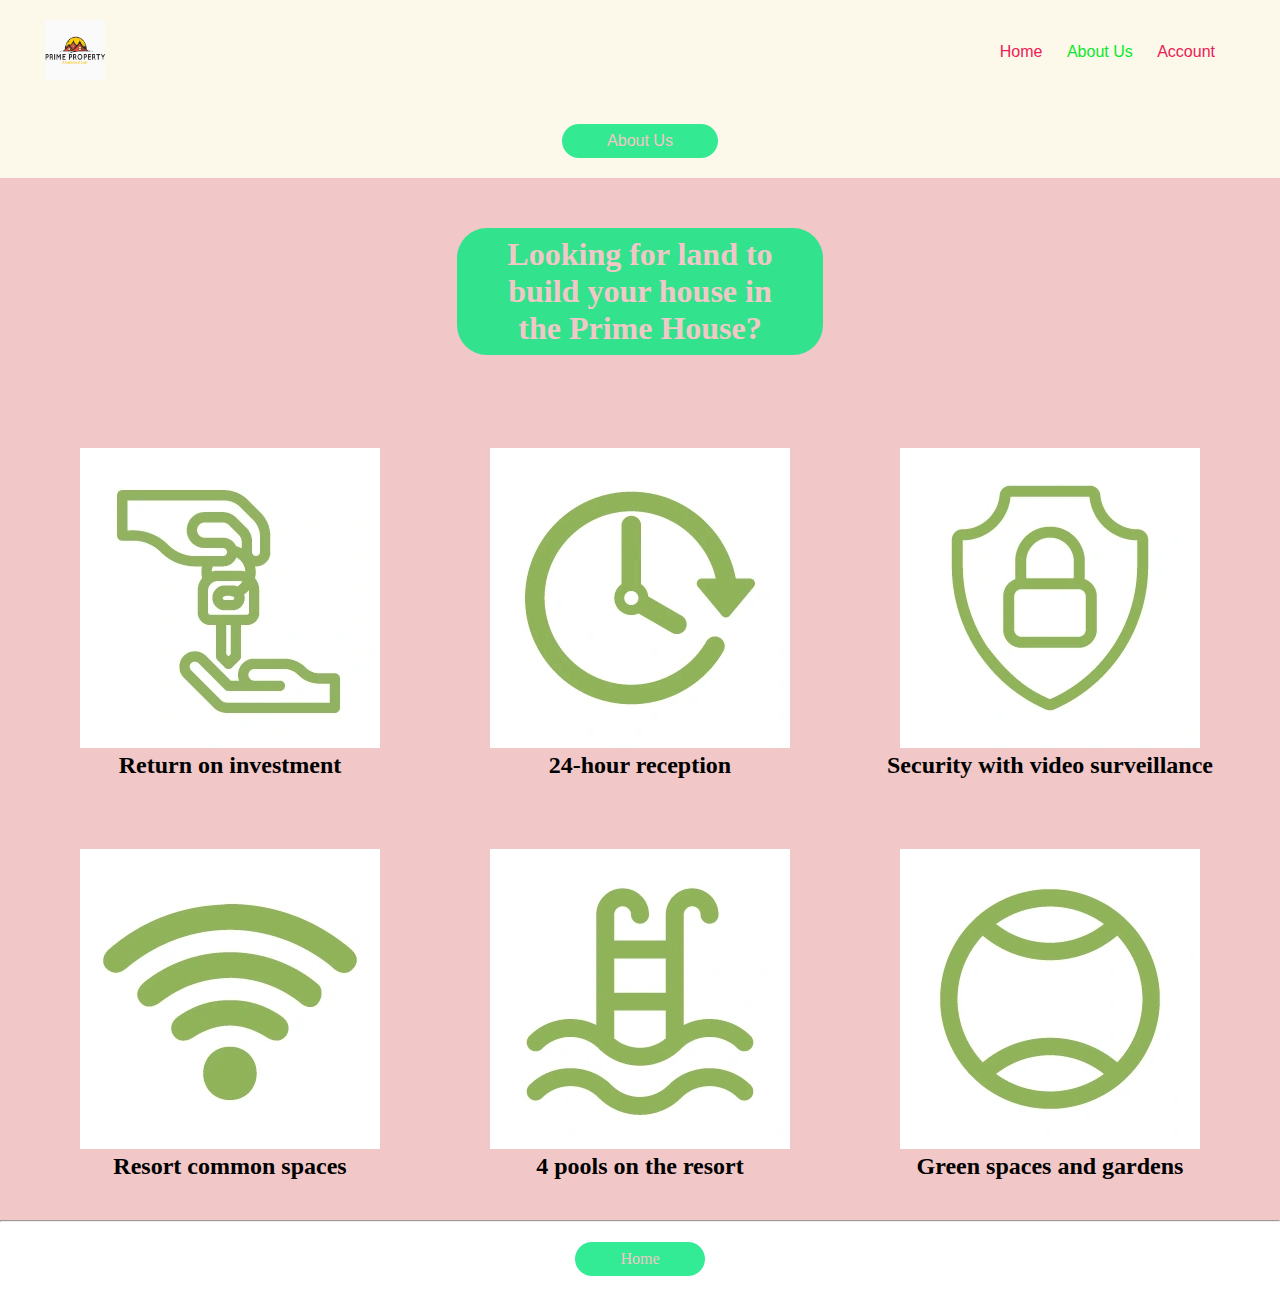
<file: simran/aboutus.html>
<!DOCTYPE html>
<html lang="en">
<head>
    <meta charset="UTF-8">
    <meta http-equiv="X-UA-Compatible" content="IE=edge">
    <meta name="viewport" content="width=device-width, initial-scale=1.0">
    <title>Explore</title>
    <link rel="stylesheet" href="about.css">
</head>
<body>
    <div class="header">
        <div class="container">
            <div class="navbar">
            <div class="logo">
                <img src="logo.jpg" width="60px" height="60px">
            </div>
            <nav>
                <ul>
                    <li><a href="HOME.html">Home</a></li>
                    <li><a class="stay">About Us</a></li>
                    <li><a href="form.html">Account</a></li>
                </ul>
            </nav>
            </div>
        </div>
        <center>
            <p class="btn">About Us</p>
        </center>
    </div>
    <div class="small-container">
        <div class="row">
            <div class="col-4">
                <center>
                   <h1 class="btn1">Looking for land to build your house in the Prime House?</h1>
                </center>           
            </div>
            
        </div>
        <div class="row">
            <div class="col-4">
                <center>
                    <img src="1a.webp" alt="img1">
                    <h2>Return on investment</h2>
                </center>           
            </div>
            <div class="col-4">
                <center>
                    <img src="2a.webp" alt="img2">
                    <h2>24-hour reception</h2>
                </center>
            </div>
            <div class="col-4">
                <center>
                    <img src="3a.webp" alt="img3">
                    <h2>Security with video surveillance</h2>
                </center>
            </div>
        </div>
        <div class="row">
            <div class="col-4">
                <center>
                    <img src="4a.webp" alt="img4">
                    <h2>Resort common spaces</h2>
                </center>           
            </div>
            <div class="col-4">
                <center>
                   <img src="6a.webp" alt="img5">
                   <h2>4 pools on the resort</h2>
                </center>
            </div>
            <div class="col-4">
                <center>
                    <img src="7a.webp" alt="img6">
                    <h2>Green spaces and gardens</h2>
                </center>
            </div>
        </div>
    </div>    
    <div class="end">
        <hr>
        <center>
            <a href="HOME.html" class="btn1">Home</a>
        </center>
    </div>
</body>
</html>
</file>
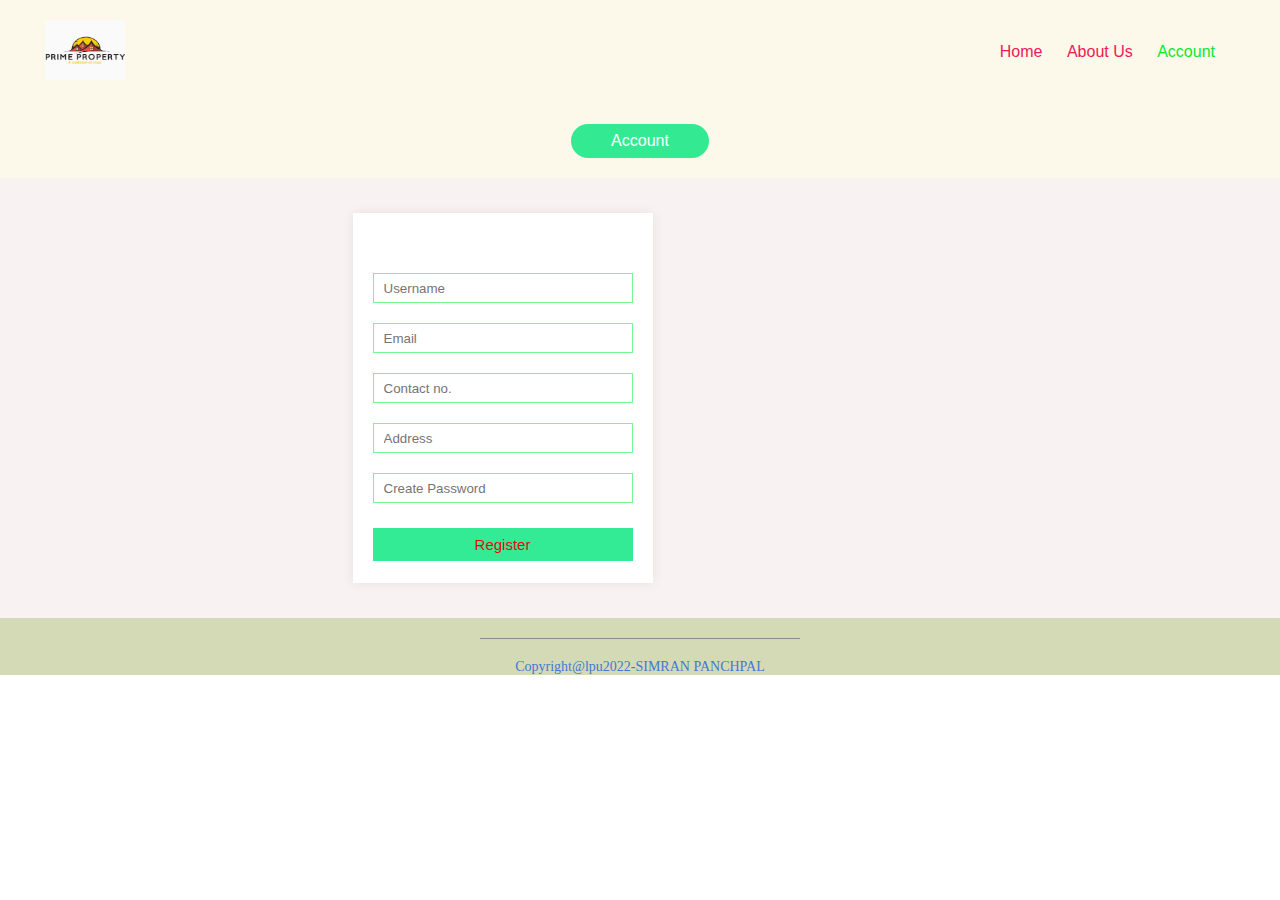
<file: simran/form.html>
<!DOCTYPE html>
<html lang="en">
<head>
    <meta charset="UTF-8">
    <meta http-equiv="X-UA-Compatible" content="IE=edge">
    <meta name="viewport" content="width=device-width, initial-scale=1.0">
    <title>LOGIN CREDENTIALS</title>
    <link rel="stylesheet" href="FORM.css">
</head>
<body>
    <div class="header">
        <div class="container">
            <div class="navbar">
            <div class="logo">
                <img src="logo.jpg".png" width="80px" height="60">
            </div>
            <nav>
                <ul>
                    <li><a href="HOME.html">Home</a></li>
                    <li><a href="aboutus.html">About Us</a></li>
                    <li><a target="_self" class="stay">Account</a></li>
                </ul>
            </nav>
            </div>
        </div>
        <center>
            <a class="btn11">Account</a>
        </center>
    </div>   
<!---------------login---------------> 
<div class="account-page">
    <div class="container">
        <div class="row10">
            <div class="col-2">
                <div class="form-container">
                    <div class="form-btn">
                        <center>
                        </div>
                    <form id="RegForm">
                        <input type="text" placeholder="Username">
                        <input type="email" placeholder="Email">
                        <input type="number" placeholder="Contact no.">
                        <input type="text" placeholder="Address">
                        <input type="password" placeholder="Create Password">
                        <button type="submit" class="btn">Register</button>
                    </form>
                </div></center>
            </div>
        </div>
    </div>
</div>

<!-------------footer-------------->    
<div class="footer">
    <div class="row">

        <div class="footer-col-4">
            <center><hr>
    <p class="copyright">Copyright@lpu2022-SIMRAN PANCHPAL</p></center >      
</div>    
</body>
</html>
</file>
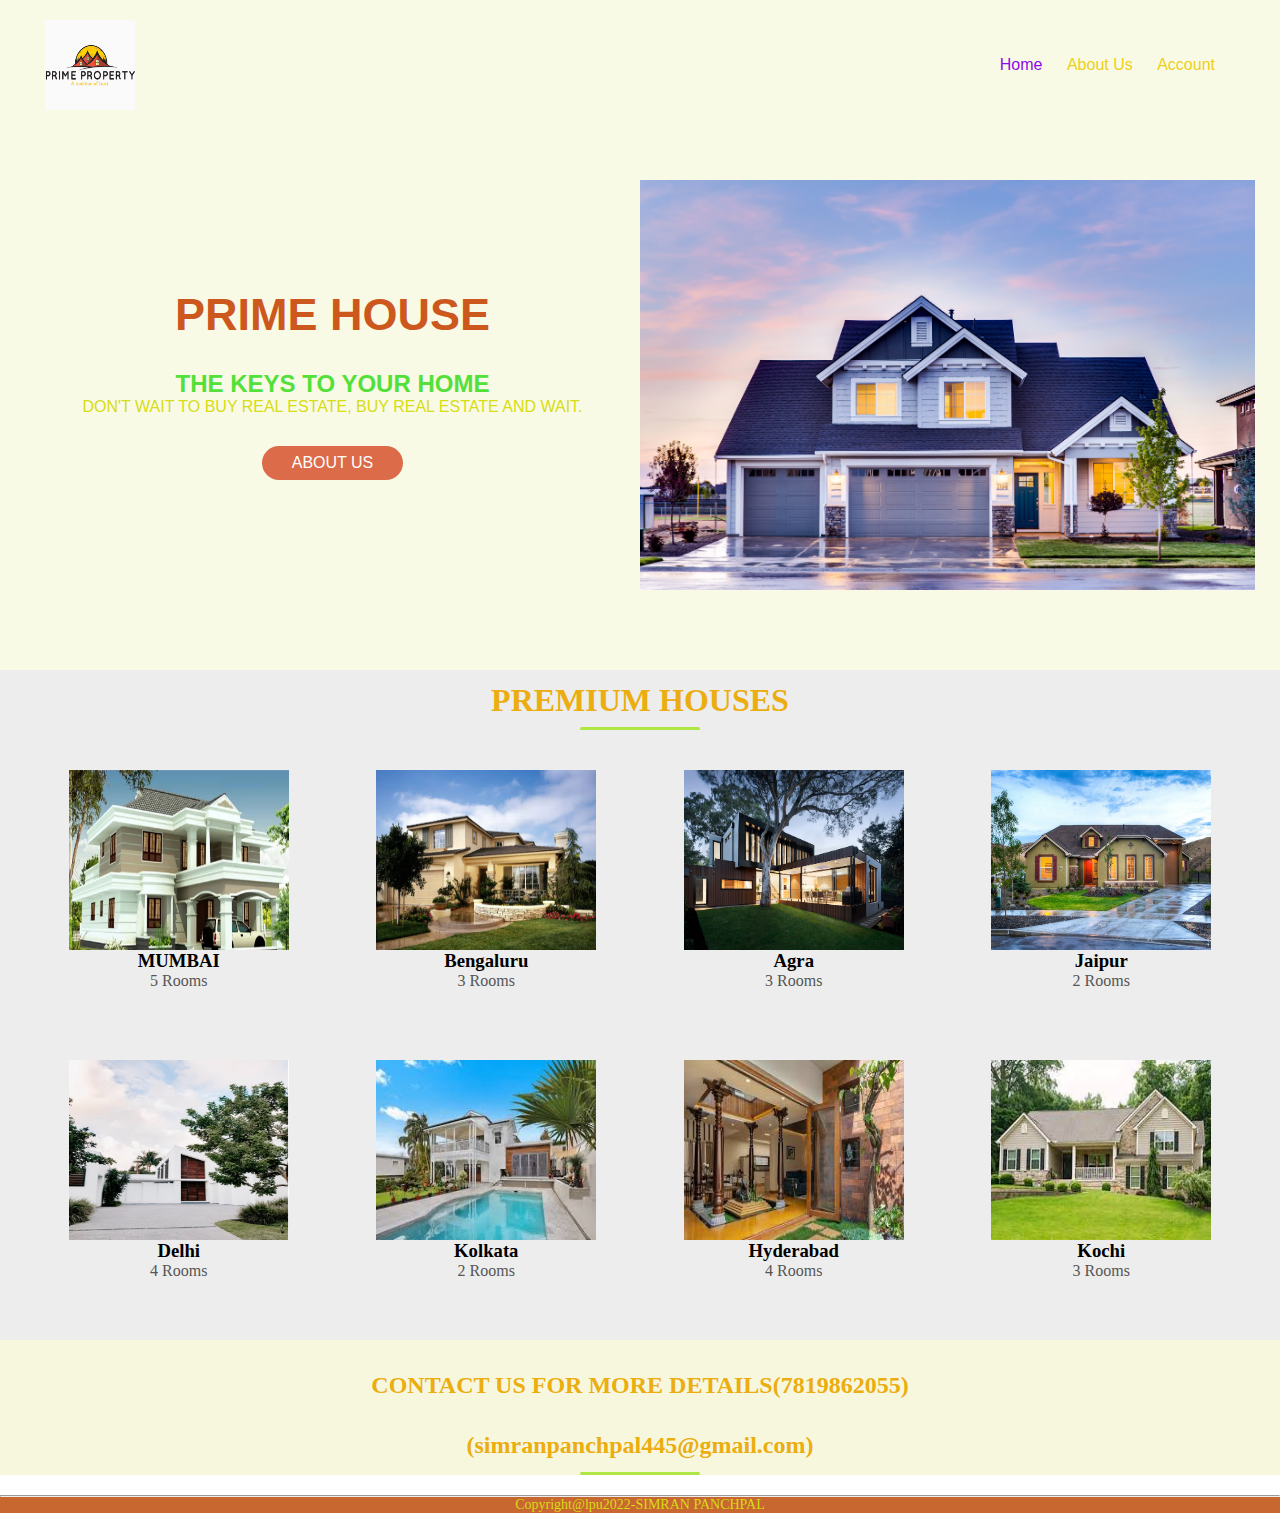
<file: simran/home.html>
<html lang="en">
<head>
    <meta charset="UTF-8">
    <meta http-equiv="X-UA-Compatible" content="IE=edge">
    <meta name="viewport" content="width=device-width, initial-scale=1.0">
    <title>PROPERTY WEBSITE</title>
    <link rel="stylesheet" href="home.css">
</head>
<body>
    <div class="header">
    <div class="container">
        <div class="navbar">
        <div class="logo">
            <img src="logo.jpg" width="90px" height="90px">
        </div>
        <nav>
            <ul>
                <li><a class="stay">Home</a></li>
                <li><a href="aboutus.html">About Us</a></li>
                <li><a href="form.html">Account</a></li>
            </ul>
        </nav>
    </div>
    <div class="row">
        <div class="col-2">
            <center><h1>PRIME HOUSE</h1>
            <h2>THE KEYS TO YOUR HOME</h2>
            <p>DON'T WAIT TO BUY REAL ESTATE, BUY REAL ESTATE AND WAIT. </p>
            <a href="aboutus.html" target="_self" class="btn">
                ABOUT US </a>  </center>  
            </div>
            <div class="col-2">
                <img src="property.jpg" height="70%" width="100%">
            </div>
        </div>
        </div>
        </div> 
    <!----------------PREMIUM PROPERTIES-------------->       
        <div class="adjust">
            <pre>
    
                </pre>
        </div>
        <div class="small-container">
            <h1 class="title">PREMIUM HOUSES</h1>
            <div class="row">
                <div class="col-4">
                    <center>
                       <img src="HOME1.png" alt="img"></a>
                        <h3>MUMBAI</h3>
                        <h4>5 Rooms</h4>
                    </center>
                </div>
                <div class="col-4">
                    <center>
                        <img src="HOME2.png" alt="img">
                        <h3>Bengaluru</h3>
                        <h4>3 Rooms</h4>
                    </center>
                </div>
                <div class="col-4">
                    <center>
                        <img src="HOME3.png" alt="image">
                        <h3>Agra</h3>
                        <h4>3 Rooms</h4>
                    </center>           
                </div>
                <div class="col-4">
                    <center>
                  <img src="HOME4.png" alt="image">
                    <h3>Jaipur</h3>
                    <h4>2 Rooms</h4>
                    </center>           
                </div>
            </div>
            <div class="row">
                <div class="col-4">
                    <center>
                        <img src="HOME5.png" alt="img">
                        <h3>Delhi</h3>
                        <h4>4 Rooms</h4>
                    </center>
                </div>
                <div class="col-4">
                    <center>
                       <img src="HOME6.jpeg" alt="img">
                        <h3>Kolkata</h3>
                        <h4>2 Rooms</h4>
                    </center>
                </div>
                <div class="col-4">
                    <center>
                       <img src="HOME7.jpeg" alt="img">
                        <h3>Hyderabad</h3>
                        <h4>4 Rooms</h4>
                    </center>
                </div>
                <div class="col-4">
                    <center>
                       <img src="HOME8.jpeg" alt="img">
                        <h3>Kochi</h3>
                        <h4>3 Rooms</h4>
                    </center>
                </div>
            </div>
        </div>
        <div class="container12">
            <pre>
            </pre>
            <h2 class="title3">CONTACT US FOR MORE DETAILS(7819862055)<br>(simranpanchpal445@gmail.com)</h2>   
            </div> 
            <div class="footer">
                <hr>
                <p class="copyright">Copyright@lpu2022-SIMRAN PANCHPAL</p>        
            </div> 
        </div>   
    </body>
    </html>
</file>
<file: simran/about.css>
*{
    margin: 0;
    padding: 0;
    box-sizing: border-box;
}    
/* body{
    font-family: 'Kanit', sans-serif;
    background-color: rgb(252 248 234);
}   */
.header{
    font-family: 'Kanit', sans-serif;
} 
.navbar{
    display: flex;
    align-items: center;
    padding: 20px;
}
nav{
    flex:1;
    text-align: right;
}
nav ul{
    display: inline-block;
    list-style-type: none;
}
nav ul li{
    display: inline-block;
    margin-right: 20px;
}
a{
    text-decoration: none;
    color: rgb(236, 26, 85);
}
p{
    color: rgb(221, 20, 87);
}
.stay{
    color:rgb(9,233,42);
}
.container{
    max-width: 1300px;
    margin: auto;
    padding-left: 25px;
    padding-right: 25px;
}
.header{
    font-family: 'Kanit', sans-serif;
    background-color: rgb(252, 248, 234);
} 
.btn{
    display: inline-block;
    background: #12e784dc;
    color: #f4c6c6;
    padding: 8px 45px;
    margin: 20px 20px;
    border-radius: 30px;
}
/*------------------------------*/
.small-container{
    background-color: rgb(242, 199, 199);
    max-width: 1300px;
    margin: auto;
    padding-left: 25px;
    padding-right: 25px;
}
.row{
    display: flex;
    align-items: center;
    flex-wrap: wrap;
    justify-content: space-around;
}
.col-4{
    flex-basis: 33%;
    padding-top: 30px;
    min-height: 200px;
    margin-bottom: 40px;
}
.btn1{
    display: inline-block;
    background: #12e784dc;
    color: rgb(242, 199, 199);
    padding: 8px 45px;
    margin: 20px 20px;
    border-radius: 30px;
    transition: background 0.7s;
}
.btn2{
    display: inline-block;
    background: #12e784dc;
    color: #fff;
    padding: 8px 39px;
    margin: 20px 20px;
    border-radius: 30px;
    transition: background 0.7s;
}
.btn1:hover,.btn2:hover{
    background: #e1c408;
}
.end{
    background-color:white;
}
.end hr{
    height: 1px;
    background: rgb(149, 151, 149);
}
</file>
<file: simran/FORM.css>
*{
    margin: 0;
    padding: 0;
    box-sizing: border-box;
}    
/* body{
    font-family: 'Kanit', sans-serif;
    background-color: rgb(252 248 234);
}   */
.header{
    font-family: 'Kanit', sans-serif;
} 
.navbar{
    display: flex;
    align-items: center;
    padding: 20px;
}
nav{
    flex:1;
    text-align: right;
}
nav ul{
    display: inline-block;
    list-style-type: none;
}
nav ul li{
    display: inline-block;
    margin-right: 20px;
}
a{
    text-decoration: none;
    color: rgb(236, 26, 85);
}
p{
    color: rgb(221, 20, 87);
}
.stay{
    color:rgb(9,233,42);
}
.container{
    max-width: 1300px;
    margin: auto;
    padding-left: 25px;
    padding-right: 25px;
}
.header{
    font-family: 'Kanit', sans-serif;
    background-color: rgb(252, 248, 234);
} 
.btn11{
    display: inline-block;
    background: #12e784dc;
    color: #fff;
    padding: 8px 40px;
    margin: 20px 20px;
    border-radius: 30px;
}
/*--------------login------------*/
.account-page{
    padding: 15px 0;
    background-color: rgb(248, 242, 242);
}
.row10{
    display: flex;
    align-items: center;
    flex-wrap: wrap;
    justify-content: space-around;
}
.col-2{
    flex-basis: 50%;
}
.col-2 img{
    width: 320px;
    height: 370px;
    padding-right: 20px;
}
.form-container{
    background: white;
    width:300px;
    height:370px;
    position: relative;
    text-align: center;
    padding: 5px 0;
    margin: 20px;
    box-shadow: 0 0 10px 0px rgba(78, 76, 76, 0.1);
    overflow:hidden;
}
.form-container span{
    font-weight: bold;
    padding: 5px 10px;
    color:#555;
    cursor: pointer;
    width: 100px;
    display: inline-block;
}
.form-btn{
    display:inline-block;
}
.form-container form{
    max-width: 300px;
    padding: 0 20px;
    position: absolute;
    top: 50px;
    transition: transform 0.5s;
}
form input{
    width:100%;
    height: 30px;
    margin: 10px 0;
    padding: 0 10px;
    border: 1px solid rgb(116, 248, 149);
}
form .btn{
    width:100%;
    border: none;
    cursor: pointer;
    margin: 10px 0;
    background: #12e784dc;
    font-size: 15px;
    color: rgb(232, 8, 8);
    padding: 8px 40px;
    margin-top: 15px;
    border-radius: none;
}
form .btn:focus{
    outline: none;
}
#LoginForm{
    left:-300px;
}
#RegForm{
    left:0;
}
form a{
    font-size: 13px;
}
#indicator{
    width: 100px;
    border:none;
    background: #2ff477;
    height: 2px;
    margin-top: 2px;
    transform: translateX(100px);
    transition: transform 0.5s;
}
/*--------------footer-----------*/
.footer{
    background-color: rgb(211, 218, 181);
    color:#4178d6;
    font-size: 14px;
}
.footer p{
    color: #4178d6;
}
.footer h3{
    color:white;
    padding-top: 40px;
    padding-bottom: 6px;
}   
.footer a{
    color: #4178d6;
} 
/* .click{
    color:#4178d6;
}     */
.row{
    display: flex;
    align-items: center;
    flex-wrap: wrap;
    justify-content: space-around;
}
.footer-col-1,.footer-col-2,.footer-col-3,.footer-col-4{
    min-width: 250px;
}
.footer-col-1 img{
    width:80px;
    height: 80px;
    padding: 20px;
    margin-bottom: 20px;
}
.footer-col-1{
    flex-basis: 25%;
    text-align: center;
}
.footer-col-2{
    flex-basis: 25%; /* flex:1 resembles to occupy all space of div*/
    text-align: center;
}
.footer-col-2 img{
    height: 60px;
    width: 80px;
    margin-bottom: 10px;
}
.footer-col-3,.footer-col-4{
    flex-basis: 25%;
    text-align: center;
}
ul{
    list-style-type: none;
}
.footer hr{
    border: none;
    background: #8b8989;
    height: 1px;
    margin: 20px 0;
}
.copyright{
    text-align: center;
    padding-bottom: 15px;
}
</file>
<file: simran/home.css>
*{
    margin: 0;
    padding: 0;
    box-sizing: border-box;
}    
/* body{
    font-family: 'Kanit', sans-serif;
    background-color: rgb(252 248 234);
}   */
.navbar{
    display: flex;
    align-items: center;
    padding: 20px;
}
nav{
    flex:1;
    text-align: right;
}
nav ul{
    display: inline-block;
    list-style-type: none;
}
nav ul li{
    display: inline-block;
    margin-right: 20px;
}
a{
    text-decoration: none;
    color: rgb(236, 208, 26);
}
p{
    color: rgb(214, 221, 20);
}
.stay{
    color:rgb(140, 9, 233);
}
.container{
    max-width: 1300px;
    margin: auto;
    padding-left: 25px;
    padding-right: 25px;
}
.row{
    display: flex;
    align-items: center;
    flex-wrap: wrap;
    justify-content: space-around;
}
.col-2{
    flex-basis: 50%;
    min-width: 300px;
    align-items: center ;
}
.col-2 img{
    max-width: 100%;
    padding: 50px 0;
}
.col-2 h1{
    color:#cc581e;
    font-size: 45px;
    line-height: 60px;
    margin: 25px 0;
    align-self: flex-end;
}
.col-2 h2{
    color: #52e039;
}
.btn{
    display: inline-block;
    background: #d7532fdc;
    color: white;
    padding: 8px 30px;
    margin: 30px 0;
    border-radius: 30px;
    transition: background 0.7s;
}
.btn:hover{
    background: #e1c408;
}
.header{
    font-family: 'Kanit', sans-serif;
    background-color: rgb(249, 250, 229);
} 
.adjust{
    background-color: rgb(249, 250, 229);
}
/*----------POPULAR GAMES-----------*/
.small-container{
    background-color: rgb(237, 237, 237);
    max-width: 1300px;
    margin: auto;
    padding-left: 25px;
    padding-right: 25px;
}
.col-4{
    flex-basis: 25%;
    padding: 10px;
    min-height: 200px;
    margin-bottom: 50px;
    transition: transform 0.5s;
}
.col-4 img{
    width: 220px;
    height: 180px;
}
.title{
    text-align: center;
    margin: 0 auto 30px;
    position: relative;
    line-height: 60px;
    color:#ebad0f;
}
.title::after{
    content:'';
    background: #b0e643;
    width: 120px;
    height: 3px;
    border-radius: 5px;
    position: absolute;
    bottom: 0;
    left: 50%;
    transform: translateX(-50%);
}
h4{
    color:#555;
    font-weight: normal;
}
.col-4 p{
    font-size: 15px;
}
.col-4:hover{
    transform: translateY(-5px);
}

/*--------------benefits css---------------*/
.title3{
    text-align: center;
    margin: 0 auto 20px;
    position: relative;
    line-height: 60px;
    color:#ebad0f;
}
.title3::after{
    content:'';
    background: #b0e643;
    width: 120px;
    height: 3px;
    border-radius: 5px;
    position: absolute;
    bottom: 0;
    left: 50%;
    transform: translateX(-50%);
}
.container12{
    background-color: rgb(247, 247, 222);
}
.ben img{
    width:500px;
    height: 450px;
}
/*--------------footer-----------*/
.footer{
    background-color: rgb(200, 103, 47);
    color:#4178d6;
    font-size: 14px;
}
.copyright{
    text-align: center;
    padding-bottom: 15px;
}
</file>
